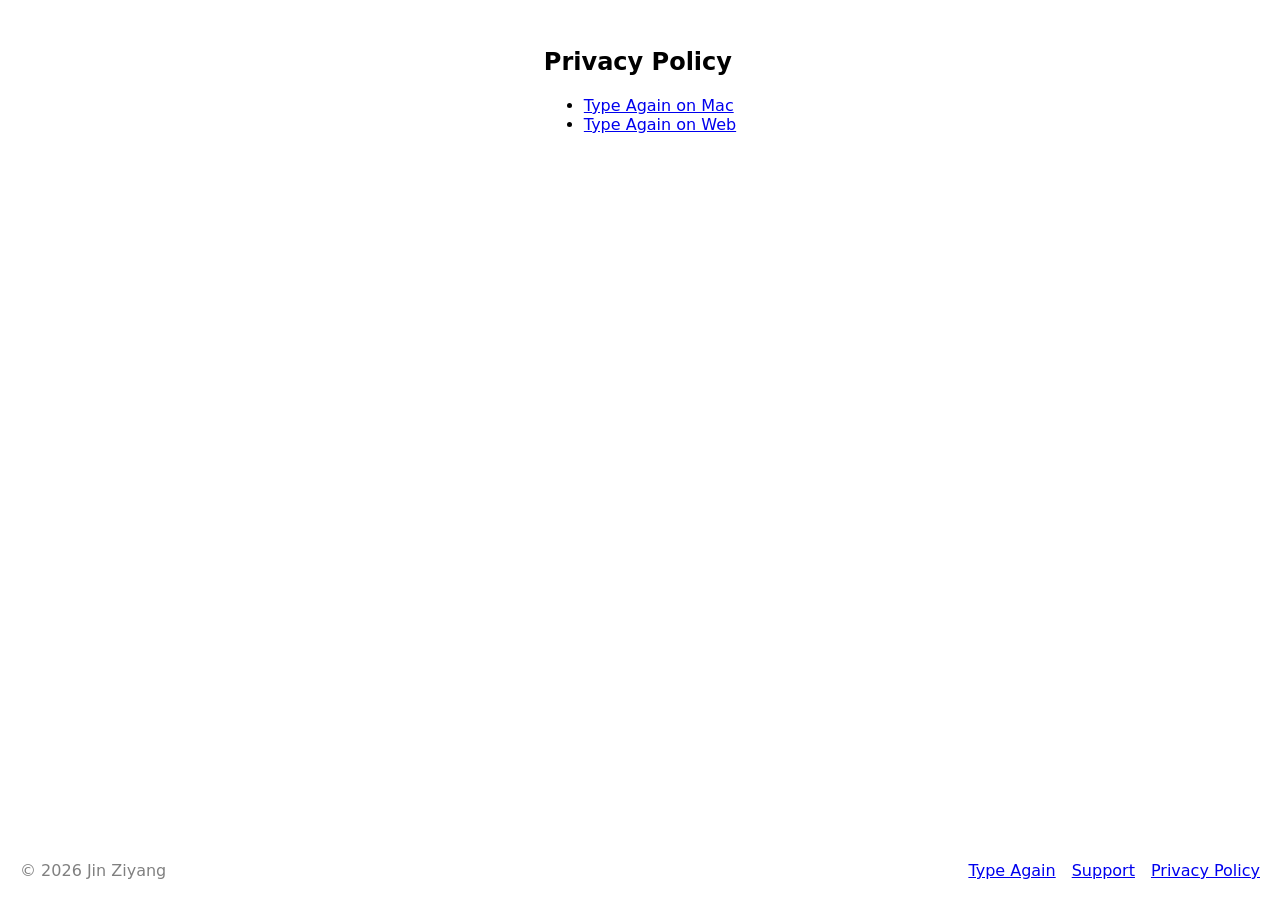
<file: privacy/index.html>
<!DOCTYPE html>
<html lang="en">

<head>
    <meta charset="utf-8">
    <meta name="viewport" content="width=device-width, initial-scale=1.0">
    <meta name="color-scheme" content="light dark">
    <title>Privacy Policy — Type Again</title>
    <meta name="description" content="Privacy policies for Type Again, the typing trainer for Web and Mac.">
    <link rel="icon" type="image/png" href="/images/AppIcon-macOS-Default-128@1x.png"
        media="(prefers-color-scheme: light)">
    <link rel="icon" type="image/png" href="/images/AppIcon-macOS-Dark-128@1x.png" media="(prefers-color-scheme: dark)">
    <link rel="stylesheet" href="/style.css">
</head>

<body>
    <main>
        <article>
            <header>
                <h1>Privacy Policy</h1>
            </header>

            <ul>
                <li><a href="/privacy/macos">Type Again on Mac</a></li>
                <li><a href="/privacy/web">Type Again on Web</a></li>
            </ul>
        </article>
    </main>

    <footer class="page-footer">
        <div>© <span id="year">2025</span> Jin Ziyang</div>
        <nav>
            <a href="/">Type Again</a>
            <a href="/support">Support</a>
            <a href="/privacy/" aria-current="page">Privacy Policy</a>
        </nav>
    </footer>

    <script>document.getElementById('year').textContent = new Date().getFullYear();</script>
</body>

</html>
</file>
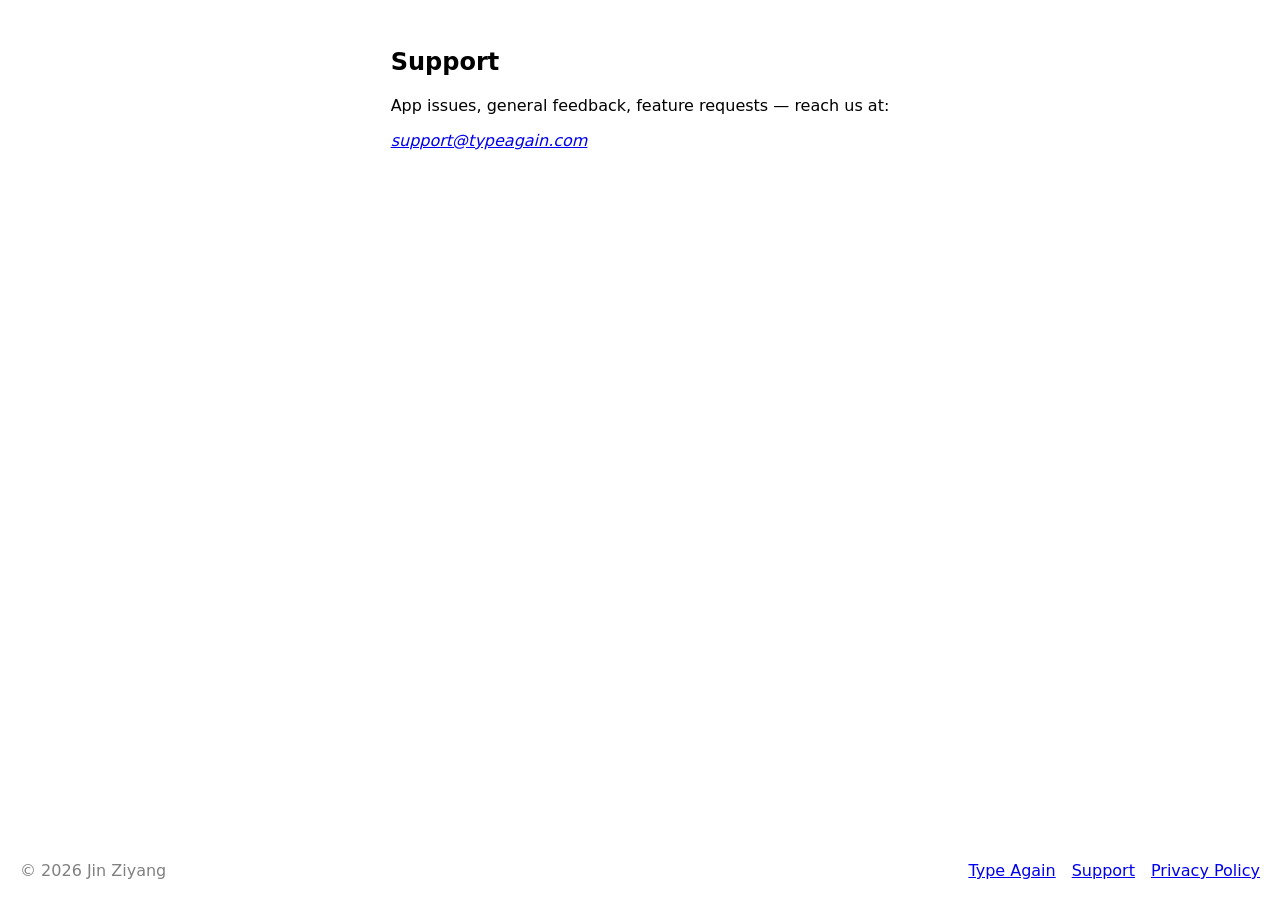
<file: support.html>
<!DOCTYPE html>
<html lang="en">

<head>
    <meta charset="utf-8">
    <meta name="viewport" content="width=device-width, initial-scale=1.0">
    <meta name="color-scheme" content="light dark">
    <title>Support — Type Again</title>
    <meta name="description" content="Get help with Type Again, the typing trainer for Web and Mac.">
    <link rel="icon" type="image/png" href="/images/AppIcon-macOS-Default-128@1x.png"
        media="(prefers-color-scheme: light)">
    <link rel="icon" type="image/png" href="/images/AppIcon-macOS-Dark-128@1x.png" media="(prefers-color-scheme: dark)">
    <link rel="stylesheet" href="/style.css">
</head>

<body>
    <main>
        <article>
            <header>
                <h1>Support</h1>
            </header>
            <p>App issues, general feedback, feature requests — reach us at:</p>
            <address>
                <a href="mailto:support@typeagain.com">support@typeagain.com</a>
            </address>
        </article>
    </main>

    <footer class="page-footer">
        <div>© <span id="year">2025</span> Jin Ziyang</div>
        <nav>
            <a href="/">Type Again</a>
            <a href="/support" aria-current="page">Support</a>
            <a href="/privacy/">Privacy Policy</a>
        </nav>
    </footer>

    <script>document.getElementById('year').textContent = new Date().getFullYear();</script>
</body>

</html>
</file>
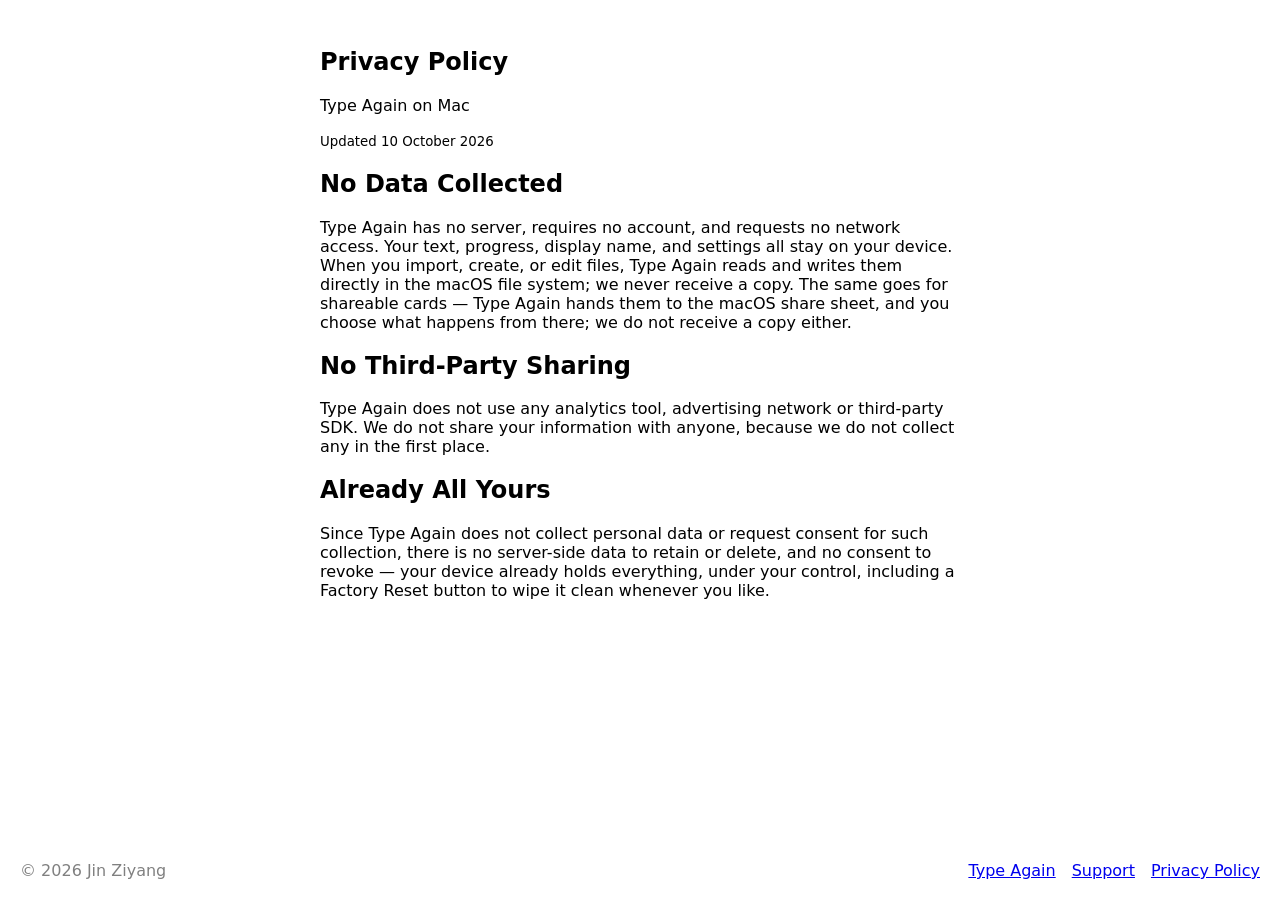
<file: privacy/macos.html>
<!DOCTYPE html>
<html lang="en">

<head>
    <meta charset="utf-8">
    <meta name="viewport" content="width=device-width, initial-scale=1.0">
    <meta name="color-scheme" content="light dark">
    <title>Privacy Policy (Mac) — Type Again</title>
    <meta name="description" content="Privacy policy for Type Again on Mac.">
    <link rel="icon" type="image/png" href="/images/AppIcon-macOS-Default-128@1x.png"
        media="(prefers-color-scheme: light)">
    <link rel="icon" type="image/png" href="/images/AppIcon-macOS-Dark-128@1x.png" media="(prefers-color-scheme: dark)">
    <link rel="stylesheet" href="/style.css">
</head>

<body>
    <main>
        <article>
            <header>
                <hgroup>
                    <h1>Privacy Policy</h1>
                    <p>Type Again on Mac</p>
                </hgroup>

                <small>Updated <time datetime="2026-10-10">10 October 2026</time></small>
            </header>

            <h2>No Data Collected</h2>
            <p>Type Again has no server, requires no account, and requests no network access. Your text, progress,
                display name, and settings all stay on your device. When you import, create, or edit files, Type Again
                reads and writes them directly in the macOS file system; we never receive a copy. The same goes for
                shareable cards — Type Again hands them to the macOS share sheet, and you choose what happens from
                there; we do not receive a copy either.</p>

            <h2>No Third-Party Sharing</h2>
            <p>Type Again does not use any analytics tool, advertising network or third-party SDK. We do not share your
                information with anyone, because we do not collect any in the first place.</p>

            <h2>Already All Yours</h2>
            <p>Since Type Again does not collect personal data or request consent for such collection, there is no
                server-side data to retain or delete, and no consent to revoke — your device already holds everything,
                under your control, including a Factory Reset button to wipe it clean whenever you like.</p>
        </article>
    </main>

    <footer class="page-footer">
        <div>© <span id="year">2025</span> Jin Ziyang</div>
        <nav>
            <a href="/">Type Again</a>
            <a href="/support">Support</a>
            <a href="/privacy/">Privacy Policy</a>
        </nav>
    </footer>

    <script>document.getElementById('year').textContent = new Date().getFullYear();</script>
</body>

</html>
</file>
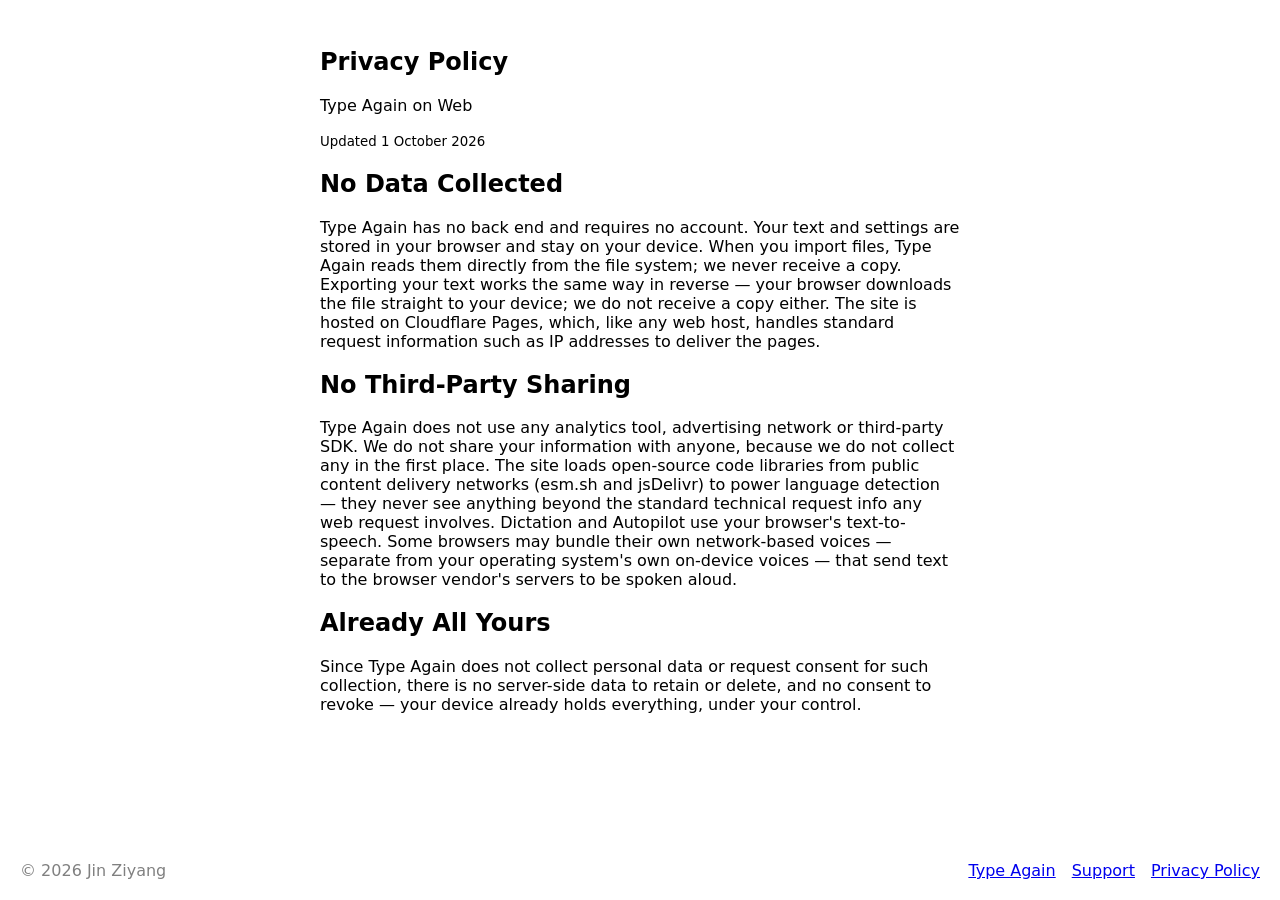
<file: privacy/web.html>
<!DOCTYPE html>
<html lang="en">

<head>
    <meta charset="utf-8">
    <meta name="viewport" content="width=device-width, initial-scale=1.0">
    <meta name="color-scheme" content="light dark">
    <title>Privacy Policy (Web) — Type Again</title>
    <meta name="description" content="Privacy policy for Type Again on Web.">
    <link rel="icon" type="image/png" href="/images/AppIcon-macOS-Default-128@1x.png"
        media="(prefers-color-scheme: light)">
    <link rel="icon" type="image/png" href="/images/AppIcon-macOS-Dark-128@1x.png" media="(prefers-color-scheme: dark)">
    <link rel="stylesheet" href="/style.css">
</head>

<body>
    <main>
        <article>
            <header>
                <hgroup>
                    <h1>Privacy Policy</h1>
                    <p>Type Again on Web</p>
                </hgroup>

                <small>Updated <time datetime="2026-10-01">1 October 2026</time></small>
            </header>

            <h2>No Data Collected</h2>
            <p>Type Again has no back end and requires no account. Your text and settings are stored in your browser and
                stay on your device. When you import files, Type Again reads them directly from the file system; we
                never receive a copy. Exporting your text works the same way in reverse — your browser downloads the
                file straight to your device; we do not receive a copy either. The site is hosted on Cloudflare Pages,
                which, like any web host, handles standard request information such as IP addresses to deliver the
                pages.</p>

            <h2>No Third-Party Sharing</h2>
            <p>Type Again does not use any analytics tool, advertising network or third-party SDK. We do not share your
                information with anyone, because we do not collect any in the first place. The site loads open-source
                code libraries from public content delivery networks (esm.sh and jsDelivr) to power language detection —
                they never see anything beyond the standard technical request info any web request involves. Dictation
                and Autopilot use your browser's text-to-speech. Some browsers may bundle their own network-based voices
                — separate from your operating system's own on-device voices — that send text to the browser vendor's
                servers to be spoken aloud.</p>

            <h2>Already All Yours</h2>
            <p>Since Type Again does not collect personal data or request consent for such collection, there is no
                server-side data to retain or delete, and no consent to revoke — your device already holds everything,
                under your control.</p>
        </article>
    </main>

    <footer class="page-footer">
        <div>© <span id="year">2025</span> Jin Ziyang</div>
        <nav>
            <a href="/">Type Again</a>
            <a href="/support">Support</a>
            <a href="/privacy/">Privacy Policy</a>
        </nav>
    </footer>

    <script>document.getElementById('year').textContent = new Date().getFullYear();</script>
</body>

</html>
</file>
<file: style.css>
/* 1. VARIABLES & BASE */

:root {
    --text-secondary: color-mix(in srgb, canvasText 50%, canvas);
    --text-tertiary: color-mix(in srgb, canvasText 25%, canvas);
    --page-gutter: 1.25rem;
}

html {
    height: 100%;
}

body {
    font-family: system-ui, -apple-system, BlinkMacSystemFont, 'Segoe UI', Roboto, Oxygen, Ubuntu, Cantarell, 'Open Sans', 'Helvetica Neue', sans-serif;
}

body:has(#app-container) {
    height: 100%;
    margin: 0;
    display: flex;
}

body:not(:has(#app-container)) {
    padding: 1.25rem;
    padding-bottom: 6rem;
}

/* 2. LAYOUT & STRUCTURE */

#app-container {
    flex: 1;
    /* Make this container take all available vertical space */
    display: grid;
    grid-template-columns: 260px 1fr 260px;
    /* Left | Middle (flexible) | Right */
    box-sizing: border-box;
    overflow: hidden;
    /* Prevent sidebars from causing page scroll */
}

#left-sidebar,
#right-sidebar {
    padding: 1rem;
    overflow-y: auto;
    /* Allow sidebars to scroll if content is long */
    display: flex;
    /* Enable flexbox for vertical sectioning */
    flex-direction: column;
    gap: 1rem;
    /* Mix the system canvas with a little black to make sidebars darker */
    background-color: color-mix(in srgb, canvas 82%, black 18%);
    -webkit-backdrop-filter: blur(6px);
    backdrop-filter: blur(6px);
}

@media (min-width: 1101px) {

    #left-sidebar,
    #right-sidebar {
        /* This is the stronger inset shadow */
        box-shadow: inset 0 2px 6px rgba(0, 0, 0, 0.3);
    }
}

main {
    display: flex;
    flex-direction: column;
    min-width: 0;
    /* Prevents flexbox overflow issues */
    position: relative;
    /* Consistent padding for all screen sizes */
    box-sizing: border-box;
}

#main-top {
    flex: 1;
    /* Takes 1/2 of the space */
    display: flex;
    flex-direction: column;
    /* justify-content: center; */
    min-height: 0;
    /* Flexbox shrink fix */
}

#main-bottom {
    flex: 1;
    /* Takes 1/2 of the space */
    display: flex;
    align-items: flex-end;
    justify-content: center;
    min-height: 0;
    /* Flexbox shrink fix */
    width: 100%;
    margin-top: 1rem;
}

/* 3. UI COMPONENTS */

/* --- Utilities (Must be first so they can be overridden) --- */
.hidden {
    display: none !important;
}

.disabled-feature {
    opacity: 0.25;
    cursor: not-allowed;
}

/* --- Icon Buttons --- */
.icon-btn {
    /* Use Flexbox for perfect centering */
    display: inline-flex;
    align-items: center;
    justify-content: center;

    /* Remove the extra space from line-height */
    line-height: 1;

    /* Ensure a square shape by setting equal width and height */
    width: 36px;
    /* Example size: 24px icon + 12px padding */
    height: 36px;
    /* Example size: 24px icon + 12px padding */

    /* Keep other essential styles */
    padding: 6px;
    /* Adjust padding as needed */
    box-sizing: border-box;
    /* Include padding in the total size */
    border: none;
    background: none;
    cursor: pointer;
    opacity: 0.5;
}

.icon-btn:disabled {
    /* Let mouse events fall through to the container so the correct tooltip shows */
    pointer-events: none;

    background-color: transparent;
    opacity: 0.25;
}

/* Ensure the hover effect only happens when NOT disabled */
.icon-btn:not(:disabled):hover {
    opacity: 1;
}

.icon {
    flex-shrink: 0;
}

/* NOTE: These must come AFTER .icon-btn to override its display property */
.sidebar-toggle-btn {
    display: none;
    /* Hidden on desktop by default */
    position: fixed;
    /* top: 1rem; */
    z-index: 1001;
    /* Must be on top of everything */
}

#left-sidebar-toggle {
    left: 0;
}

#right-sidebar-toggle {
    right: 0;
}

#overlay-backdrop {
    display: none;
    /* Hidden by default */
    position: fixed;
    top: 0;
    left: 0;
    width: 100%;
    height: 100%;
    background-color: rgba(0, 0, 0, 0.5);
    z-index: 999;
    /* Below sidebars, above main content */
    opacity: 0;
    transition: opacity 0.25s ease;
}

#overlay-backdrop.is-visible {
    display: block;
    opacity: 1;
}

/* --- Sidebar Typography --- */
aside h2 {
    font-size: 1.2rem;
    color: var(--text-secondary);
}

aside h3 {
    color: var(--text-secondary);
}

/* 4. LEFT SIDEBAR */

#left-sidebar header {
    display: flex;
    align-items: center;
    justify-content: space-between;
    gap: 0.5rem;
}

#left-sidebar header div {
    display: flex;
    align-items: stretch;
    /* Changed from 'center' so the picture can match the h1 height */
    gap: 0.5rem;
}

#left-sidebar header h1 {
    font-family: monospace;
    margin: 0;
    line-height: 1;
    width: min-content;
    /* This shrinks the width to the longest word, forcing "Type" and "Again" to stack */
    display: flex;
    align-items: center;
    /* Keeps the stacked text vertically centered */
}

#left-sidebar header picture img {
    display: block;
}

#left-sidebar header a {
    display: inline-flex;
    align-items: center;
    line-height: 1;
    color: inherit;
    text-decoration: none;
}

#tagline {
    margin: 0;
    color: var(--text-secondary);
    font-size: 0.9rem;
}

/* --- Settings & Options --- */
fieldset {
    border: none;
    padding: 0;
}

legend {
    margin: 0.5rem;
}

legend h2 {
    margin: 0;
}

details summary h2 {
    display: inline;
}

#checkbox-group {
    display: flex;
    flex-direction: column;
    align-items: flex-start;
    gap: 0.3rem;
}

#left-sidebar section ul {
    list-style: none;
    padding: 0;
    font-size: 0.85rem;
    display: flex;
    flex-direction: column;
    gap: 0.8rem;
    color: var(--text-secondary);
}

#left-sidebar section ul li {
    line-height: 1.5;
}

#left-sidebar section ul a {
    color: inherit;
}

code {
    /* Adaptive background: Mixes the theme's text color (10%) into the background */
    background-color: color-mix(in srgb, currentColor 8%, transparent);

    /* The Frosted Glass Effect */
    -webkit-backdrop-filter: blur(4px);
    backdrop-filter: blur(4px);

    /* Border to make it pop slightly */
    border: 1px solid color-mix(in srgb, currentColor 15%, transparent);

    /* Layout & Typography */
    padding: 0 3px;
    border-radius: 3px;
    font-family: ui-monospace, 'Cascadia Code', 'Source Code Pro', Menlo, Consolas, 'DejaVu Sans Mono', monospace;
}

.sidebar-footer {
    margin-top: auto;
    font-size: 0.75rem;
    color: var(--text-secondary);
}

/* 5. RIGHT SIDEBAR */

.sidebar-main-section {
    display: flex;
    flex-direction: column;
    gap: 0.5rem;
}

.section-title {
    font-size: 1rem;
    margin: 0;
    padding-bottom: 0.5rem;
    border-bottom: 1px solid rgba(128, 128, 128, 0.2);
}

.title-annotation {
    font-size: 0.75rem;
    /* Much smaller than the main title */
    font-weight: 400;
    /* Normal weight (not bold like the H3) */
    color: var(--text-secondary);
    /* Faded text for subtle contrast */
    margin-left: 0.4rem;
    /* Small gap between "Preset" and this text */
    vertical-align: middle;
    /* Aligns it nicely with the text */

    /* Wrap it to the next line on very small screens */
    display: inline-block;
}

/* This makes the custom section take remaining space */
#custom-section {
    flex: 1;
    min-height: 0;
    /* Important for flexbox shrinking */
    display: flex;
    flex-direction: column;
}

.custom-subsection {
    display: flex;
    flex-direction: column;
    gap: 0.5rem;
}

/* Make the file list area grow to fill available space */
#custom-section .custom-subsection:first-of-type {
    flex-grow: 1;
    min-height: 0;
    /* Necessary for proper flex shrinking */
}

/* Ensure the paste section does not grow */
#custom-section .custom-subsection:last-of-type {
    flex-shrink: 0;
}

/* Make the file list scrollable if it gets long */
#preset-sources-list,
#custom-sources-list {
    overflow-y: auto;
    /* Fill the available vertical space */
    flex-grow: 1;
    /* Enable flexbox to control child alignment */
    display: flex;
    flex-direction: column;
}

#custom-list-placeholder {
    color: var(--text-secondary);
    font-size: 0.8rem;
    text-align: center;
    /* Makes text non-selectable, like a placeholder */
    user-select: none;
    /* This magic property centers the item vertically and horizontally in the flex container */
    margin: auto;
    line-height: 1.5;
}

.source-item {
    appearance: none;
    -webkit-appearance: none;
    display: block;
    width: 100%;
    background: none;
    border: 0;
    color: inherit;
    font: inherit;
    text-align: start;

    padding: 0.3rem 0.6rem;
    cursor: pointer;
    border-radius: 4px;
    white-space: nowrap;
    overflow: hidden;
    text-overflow: ellipsis;

    /* Prevents the items from being squished by Flexbox */
    flex-shrink: 0;
}

.source-item:hover {
    background-color: ButtonFace;
}

.source-item.active {
    background-color: AccentColor;
    color: AccentColorText;
}

#file-controls {
    display: flex;
    align-items: center;
    justify-content: space-evenly;
}

.file-button {
    /* Reset browser-specific styling */
    -webkit-appearance: none;
    -moz-appearance: none;
    appearance: none;

    /* Consistent Layout & Sizing */
    display: inline-flex;
    align-items: center;
    justify-content: center;
    padding: 0.2rem 0.6rem;
    border: 1px solid rgba(128, 128, 128, 0.5);
    border-radius: 4px;

    /* Consistent Typography */
    font-family: inherit;
    /* Use the same font as the rest of the page */
    font-size: 0.9rem;

    /* Consistent Colors & Interaction */
    background-color: inherit;
    color: buttontext;
    /* cursor: pointer; */
    text-decoration: none;
    /* Important for labels used as links/buttons */
}

.file-button:hover {
    outline: 2px auto Highlight;
    outline-color: -webkit-focus-ring-color;
    outline-offset: 2px;
}

#custom-text {
    width: 100%;
    box-sizing: border-box;
    /* The textarea will naturally fill the space in its flex container */
}

#custom-controls {
    display: flex;
    align-items: center;
    justify-content: space-between;
}

.language-selector-container {
    display: flex;
    align-items: center;
    gap: 0.5rem;
    font-size: 0.9rem;
    justify-content: space-between;
}

/* 6. MAIN INTERACTIVE AREA */

#interactive-area {
    display: flex;
    align-items: center;
    /* This vertically centers all three columns */
    gap: 0.5rem;
    margin: 1rem;
}

#teleprompter {
    flex: 1;
    /* This tells the teleprompter to grow and take all available space. */
    min-width: 0;
    /* A flexbox trick to prevent text overflow issues. */
    height: 360px;
    /* Make it fill the parent's height. */
    overflow: hidden;
    -webkit-mask-image: linear-gradient(to bottom, rgba(0, 0, 0, 0) 0%, rgba(0, 0, 0, 1) 10%, rgba(0, 0, 0, 1) 90%, rgba(0, 0, 0, 0) 100%);
    -webkit-mask-repeat: no-repeat;
    -webkit-mask-size: 100% 100%;
    mask-image: linear-gradient(to bottom, rgba(0, 0, 0, 0) 0%, rgba(0, 0, 0, 1) 10%, rgba(0, 0, 0, 1) 90%, rgba(0, 0, 0, 0) 100%);
    mask-repeat: no-repeat;
    mask-size: 100% 100%;
}

#lines-wrapper {
    transition: transform 0.32s cubic-bezier(.2, .8, .2, 1);
    will-change: transform;
    padding: 0.5rem 0.75rem;
    box-sizing: border-box;
}

.centered-wrapper {
    transform: none !important;
    /* Override the teleprompter's scroll position */
    display: flex !important;
    flex-direction: column;
    height: 100%;
    align-items: center;
    justify-content: center;
}

.line {
    margin: .35rem 0;
    white-space: pre-wrap;
    font-size: 1.25rem;
    line-height: 1.4;
    min-height: 1.6em;
}

.line .textSpan {
    white-space: pre-wrap;
    overflow-wrap: break-word;
}

.line.faded {
    color: var(--text-tertiary);
}

.line.active {
    font-weight: 600;
    display: flex;
    align-items: center;
}

.line.active .textSpan {
    flex: 1 1 auto;
}

#autopilot-container {
    display: flex;
    flex-shrink: 0;
}

#autopilot-btn {
    border-radius: 50%;
}

#input-column {
    flex-shrink: 0;
    /* Prevents the 'clamps' from being squished. */
}

#input-column {
    position: relative;
    height: 100%;
    display: flex;
    align-items: center;
}

.input-group {
    position: static;
    transform: none;
}

.input-row {
    display: flex;
    align-items: stretch;
    /* Forces Input and Button to be exact same height */
    width: 100%;
}

.tele-input {
    font-family: monospace;
    font-size: large;
    padding: .45rem .5rem;
    margin: 0;
    border-radius: 6px;
    border: 1px solid transparent;
    text-align: right;
    direction: ltr;
    unicode-bidi: bidi-override;
}

.tele-input::-webkit-input-placeholder {
    text-align: right;
}

.tele-next {
    font-size: large;
    display: inline-flex;
    align-items: center;
    justify-content: center;
    margin: 0;
    height: auto;
    min-width: 2.2em;
    border-radius: 6px;
    border: 1px solid transparent;
    cursor: pointer;
    /* Modern "Ghost" Button Style */
    background-color: transparent;
    color: inherit;
    opacity: 0.5;
    /* Subtle by default */
    transition: all 0.2s ease;
}

.tele-next:hover {
    opacity: 1;
}

#result {
    position: absolute;
    margin: 0.5rem 0.1rem;
    font-weight: bold;
    font-size: small;
    opacity: 0;
    transition: opacity 0.5s ease;
}

#main-bottom details {
    width: 100%;
    position: relative;
}

#main-bottom details summary {
    padding: 1rem;
    cursor: pointer;
    opacity: 0.5;
    list-style: none;
    display: flex;
    /* Use flex to align text and arrow */
    justify-content: space-between;
    align-items: center;
}

#main-bottom summary:hover {
    opacity: 1;
}

/* Custom marker logic since we hid the default one */
#main-bottom summary::-webkit-details-marker {
    display: none;
}

/* Custom arrow: Right pointing by default (Closed) */
#main-bottom summary::before {
    content: "▶";
    font-size: 0.8em;
    transition: transform 0.2s ease;
    display: inline-block;
    /* Required for transform to work */
}

/* Rotate to point Up when Open */
#main-bottom details[open] summary::before {
    transform: rotate(-90deg);
}

#main-bottom figure {
    margin: 0;
    /* Removes default browser margins */
    padding: 0;
    width: 100%;
    /* Ensures it fills the details drawer */
    position: absolute;
    bottom: 100%;
    /* Moves it 100% up from the bottom edge */
    left: 0;
    display: flex;
    flex-direction: column;
    align-items: center;
    /* Centers the image and caption */
}

#main-bottom img {
    width: 100%;
    object-fit: contain;
    /* Keeps the aspect ratio perfect */
    display: block;
}

#main-bottom figcaption {
    font-size: small;
    opacity: 0.8;

    /* Add horizontal padding prevents touching edges */
    padding: 0 1rem;
    text-align: center;
    /* Ensure it looks good if it wraps */
    box-sizing: border-box;
    /* Include padding in width calculation */
}

.caption-dark {
    display: none;
}

.caption-light {
    display: inline;
}

@media (prefers-color-scheme: dark) {
    .caption-dark {
        display: inline;
    }

    .caption-light {
        display: none;
    }
}

/* 7. VISUALS & ANIMATIONS */

.wrong {
    animation: wrongFlash 0.25s, shake 0.3s;
}

@keyframes wrongFlash {
    from {
        box-shadow: inset 0 0 0 999px rgba(255, 0, 0, 0.5);
    }

    to {
        box-shadow: inset 0 0 0 999px transparent;
    }
}

@keyframes shake {

    0%,
    100% {
        transform: translateX(0);
    }

    25% {
        transform: translateX(-4px);
    }

    75% {
        transform: translateX(4px);
    }
}

@media (prefers-reduced-motion: reduce) {
    .wrong {
        animation: wrongFlash 0.25s;
    }

    /* No shake for sensitive users */
}

.perfect {
    color: magenta;
}

.corrected {
    color: blue;
}

@media (prefers-color-scheme: dark) {
    .perfect {
        color: yellow;
    }

    .corrected {
        color: green;
    }
}

.completion-container {
    display: flex;
    flex-direction: column;
    gap: 1.5rem;
    align-items: center;
    justify-content: center;
    height: 100%;
    text-align: center;
    animation: fadeIn 0.4s ease-out;
}

.completion-title {
    font-size: 2rem;
    font-weight: 700;
}

.completion-title.trophy {
    color: gold;
}

.completion-action {
    margin-top: 1.5rem;
    /* Add a subtle animation to invite interaction */
    animation: pulse 2s infinite;
}

@keyframes pulse {

    0%,
    100% {
        opacity: 0.5;
    }

    50% {
        opacity: 0.8;
    }
}

@keyframes fadeIn {
    from {
        opacity: 0;
        transform: translateY(10px);
    }

    to {
        opacity: 1;
        transform: translateY(0);
    }
}

.falling-item {
    position: absolute;
    /* Changed from fixed to absolute (relative to Main) */
    top: -50px;
    z-index: -1;
    /* BEHIND the content -> Creates depth */
    pointer-events: none;
    /* Click-through so it doesn't block the button */
    animation-name: fall;
    animation-timing-function: linear;
    animation-fill-mode: forwards;
    /* Stay at bottom (or remove via JS) */
}

@keyframes fall {
    0% {
        transform: translateY(-10%) rotate(0deg);
        opacity: 0.8;
        /* Start slightly visible */
    }

    10% {
        opacity: 1;
        /* Fade in fully at the top */
    }

    100% {
        /* Fall well past the bottom so they don't vanish on screen */
        transform: translateY(120vh) rotate(360deg);
        opacity: 1;
        /* Stay visible until they are gone */
    }
}

/* 8. CONTENT PAGES */

article {
    max-width: 640px;
    margin: 0 auto;
}

nav {
    display: flex;
    gap: 1rem;
}

.page-footer {
    display: flex;
    justify-content: space-between;
    align-items: center;
    flex-wrap: wrap;
    gap: 0.5rem 1rem;
    position: fixed;
    bottom: 0;
    left: 0;
    right: 0;
    padding: var(--page-gutter);
    background: Canvas;
}

.page-footer>div {
    color: var(--text-secondary);
}

/* 9. RESPONSIVE OVERRIDES (Must be last) */

@media (max-width: 1100px) {
    #app-container {
        /* Change to a single column layout */
        grid-template-columns: 1fr;
        padding: 0;
        /* Remove padding to allow content to be full-width */
    }

    #left-sidebar,
    #right-sidebar {
        /* Take sidebars out of the grid flow and make them overlays */
        position: fixed;
        top: 0;
        height: 100%;
        width: 280px;
        /* Give them a fixed width for the overlay */
        z-index: 1000;
        box-shadow: 0 0 20px rgba(0, 0, 0, 0.3);
        /* Closed drawers leave the tab order and accessibility tree once the slide-out finishes */
        visibility: hidden;
        transition: transform 0.25s ease-in-out, visibility 0s linear 0.25s;
        box-sizing: border-box;
    }

    /* Hide them off-screen by default */
    #left-sidebar {
        left: 0;
        transform: translateX(-100%);
    }

    #right-sidebar {
        right: 0;
        transform: translateX(100%);
    }

    /* This class will be toggled by JS to show the sidebar */
    #left-sidebar.is-overlay-visible,
    #right-sidebar.is-overlay-visible {
        transform: translateX(0);
        visibility: visible;
        transition-delay: 0s;
    }

    #left-sidebar:focus,
    #right-sidebar:focus {
        outline: none;
    }

    /* NOW we show the buttons (Overrides display:none from above) */
    .sidebar-toggle-btn {
        display: block;
    }

    #left-sidebar header {
        justify-content: center;
    }

    #tagline,
    .sidebar-footer {
        text-align: center;
    }
}

@media (max-width: 800px) {
    #interactive-area {
        flex-wrap: wrap;
        /* Allow items to wrap to the next line */
        justify-content: space-between;
        /* Pushes wrapped items to the ends */
        height: auto;
        /* Let the height grow as needed */
    }

    #teleprompter {
        flex-basis: 100%;
        /* Force the teleprompter to take the full width, pushing the others down */
        order: 1;
        /* Ensure it comes first */
        margin-bottom: 1rem;
    }

    #autopilot-container {
        order: 2;
        /* Autopilot comes second */
    }

    #input-column {
        order: 3;
        /* Input comes third */
        height: auto;
    }
}
</file>
